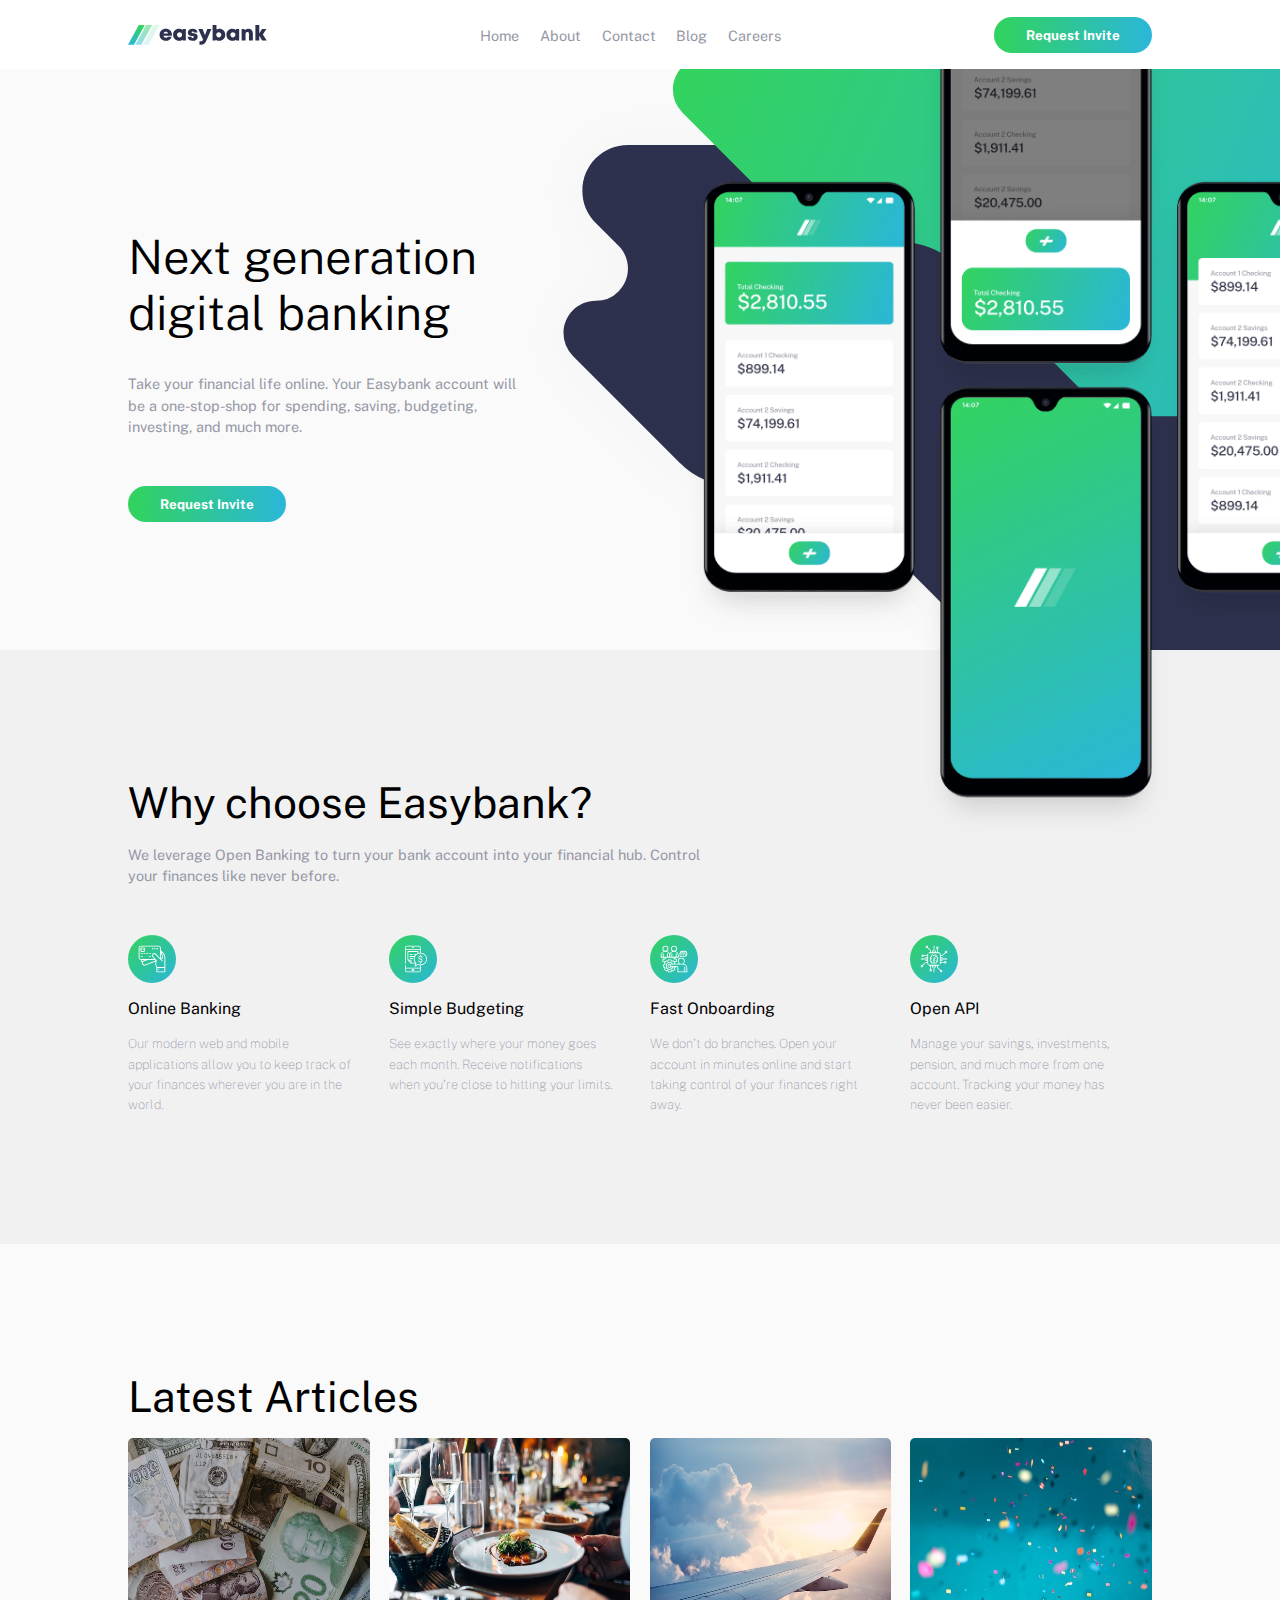
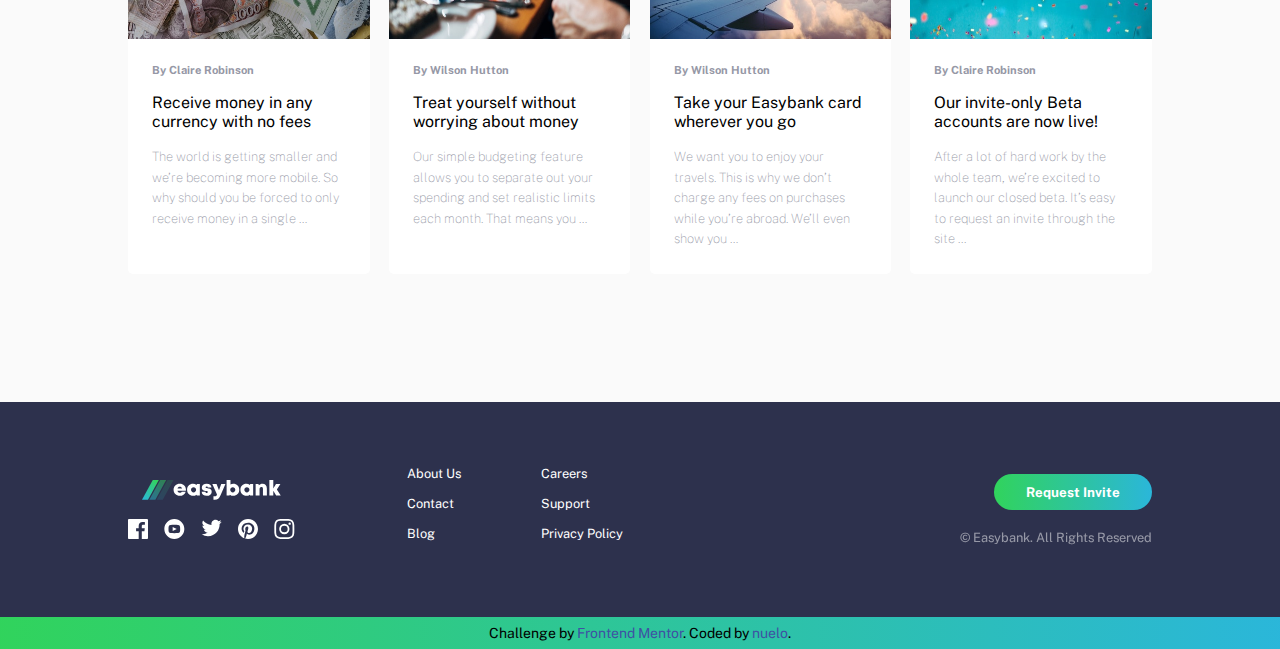
<file: easybank-landing-page-master/index.html>
<!DOCTYPE html>
<html lang="en">

  <head>
    <meta charset="UTF-8">
    <meta name="viewport" content="width=device-width, initial-scale=1.0">
    
    <link rel="icon" type="image/png" sizes="32x32" href="./images/favicon-32x32.png">
    <title>Frontend Mentor | Easybank landing page</title>
    <link rel="stylesheet" href="stylesheets/body.css">
	<link rel="stylesheet" href="stylesheets/header_footer.css">
	<link rel="stylesheet" href="stylesheets/utils.css">
    <script src="index.js" defer></script>
  </head>

  <body>
    <header>
      <a href="#" class="logo">
        <img src="./images/logo.svg" alt="Easybank logo">
      </a>
      <button onclick="toggleNav()" aria-controls="#navbar" aria-expanded="false" class="nav-toggler">
        <span></span>
        <span></span>
        <span></span>
      </button>
      <nav>
        <ul class="nav-links" id="navbar" data-visible="false">
          <li><a class="nav-link" href="#">Home</a></li>
          <li><a class="nav-link" href="#">About</a></li>
          <li><a class="nav-link" href="#">Contact</a></li>
          <li><a class="nav-link" href="#">Blog</a></li>
          <li><a class="nav-link" href="#">Careers</a></li>
        </ul>
      </nav>
      <button class="btn-primary">Request Invite</button>
    </header>

    <main>
      <section class="hero">
        <div class="intro">
          <h1 class="slogan">
            Next generation digital banking
          </h1>
          <p class="caption">
            Take your financial life online. Your Easybank account will be a one-stop-shop
            for spending, saving, budgeting, investing, and much more.
          </p>

          <button class="btn-primary">Request Invite</button>
        </div>
        <div class="hero-image">
          <img src="./images/image-mockups.png" alt="Easybank App">
        </div>
      </section>


      <section class="about">
        <h2 class="section-title">Why choose Easybank?</h2>
        <p class="caption">We leverage Open Banking to turn your bank account into your financial hub. Control
          your finances like never before.</p>

        <div class="card-container">
          <div class="card transparent">
            <div class="icon">
              <img src="./images/icon-online.svg" alt="">
            </div>
            <h4 class="title">Online Banking</h4>
            <p class="brief">Our modern web and mobile applications allow you to keep track of your finances
              wherever you are in the world.</p>
          </div>
          <div class="card transparent">
            <div class="icon">
              <img src="./images/icon-budgeting.svg" alt="">
            </div>
            <h4 class="title">Simple Budgeting</h4>
            <p class="brief">See exactly where your money goes each month. Receive notifications when you’re
              close to hitting your limits.</p>
          </div>
          <div class="card transparent">
            <div class="icon">
              <img src="./images/icon-onboarding.svg" alt="">
            </div>
            <h4 class="title">Fast Onboarding</h4>
            <p class="brief">We don’t do branches. Open your account in minutes online and start taking control
              of your finances right away.</p>
          </div>
          <div class="card transparent">
            <div class="icon">
              <img src="./images/icon-api.svg" alt="">
            </div>
            <h4 class="title">Open API</h4>
            <p class="brief">Manage your savings, investments, pension, and much more from one account. Tracking
              your money has never been easier.</p>
          </div>
        </div>
      </section>

      <section class="articles">
        <h2 class="section-title">Latest Articles</h2>
        <div class="card-container">
          <div class="card">
            <div class="card-media">
              <img src="./images/image-currency.jpg" alt="currency image">
            </div>
            <div class="card-body">
              <h6 class="author">By Claire Robinson</h6>
              <h4 class="title">Receive money in any currency with no fees</h4>
              <p class="brief">
                The world is getting smaller and we’re becoming more mobile. So why should you be
                forced to only receive money in a single …
              </p>

            </div>
          </div>
          <div class="card">
            <div class="card-media">
              <img src="./images/image-restaurant.jpg" alt="currency image">
            </div>
            <div class="card-body">
              <h6 class="author">By Wilson Hutton</h6>
              <h4 class="title">Treat yourself without worrying about money</h4>
              <p class="brief">
                Our simple budgeting feature allows you to separate out your spending and set
                realistic limits each month. That means you …
              </p>
            </div>
          </div>
          <div class="card">
            <div class="card-media">
              <img src="./images/image-plane.jpg" alt="currency image">
            </div>
            <div class="card-body">
              <h6 class="author">By Wilson Hutton</h6>
              <h4 class="title">Take your Easybank card wherever you go</h4>
              <p class="brief">
                We want you to enjoy your travels. This is why we don’t charge any fees on purchases
                while you’re abroad. We’ll even show you …
              </p>
            </div>
          </div>
          <div class="card">
            <div class="card-media">
              <img src="./images/image-confetti.jpg" alt="currency image">
            </div>
            <div class="card-body">
              <h6 class="author">By Claire Robinson</h6>
              <h4 class="title">Our invite-only Beta accounts are now live!</h4>
              <p class="brief">
                After a lot of hard work by the whole team, we’re excited to launch our closed beta.
                It’s easy to request an invite through the site ...
              </p>
            </div>
          </div>
        </div>
      </section>

    </main>

    <footer>
      <div class="col">
        <a href="javascript:void(0)" class="logo">
          <img src="images/easybank_logo_alt.svg" alt="">
        </a>
        <div class="social">
			<img src="images/icon-facebook.svg" alt="">
			<img src="images/icon-youtube.svg" alt="">
			<img src="images/icon-twitter.svg" alt="">
			<img src="images/icon-pinterest.svg" alt="">
			<img src="images/icon-instagram.svg" alt="">
        </div>
      </div>

      <div class="footer-menu">
        <div class="links">
          <a href="javascript:void(0)">About Us</a>
          <a href="javascript:void(0)">Contact</a>
          <a href="javascript:void(0)">Blog</a>
        </div>

        <div class="links">
          <a href="javascript:void(0)">Careers</a>
          <a href="javascript:void(0)"> Support</a>
          <a href="javascript:void(0)">Privacy Policy</a>
        </div>
      </div>

      <div class="col footer-cta">
        <button class="btn-primary">Request Invite</button>
        <div class="copyright">
          © Easybank. All Rights Reserved
        </div>
      </div>

    </footer>
    <div class="attribution">
      Challenge by
      <a href="https://www.frontendmentor.io?ref=challenge" target="_blank">Frontend Mentor</a>. Coded by <a
        href="https://github.com/NueloSE">nuelo</a>.
    </div>
  </body>

</html>
</file>
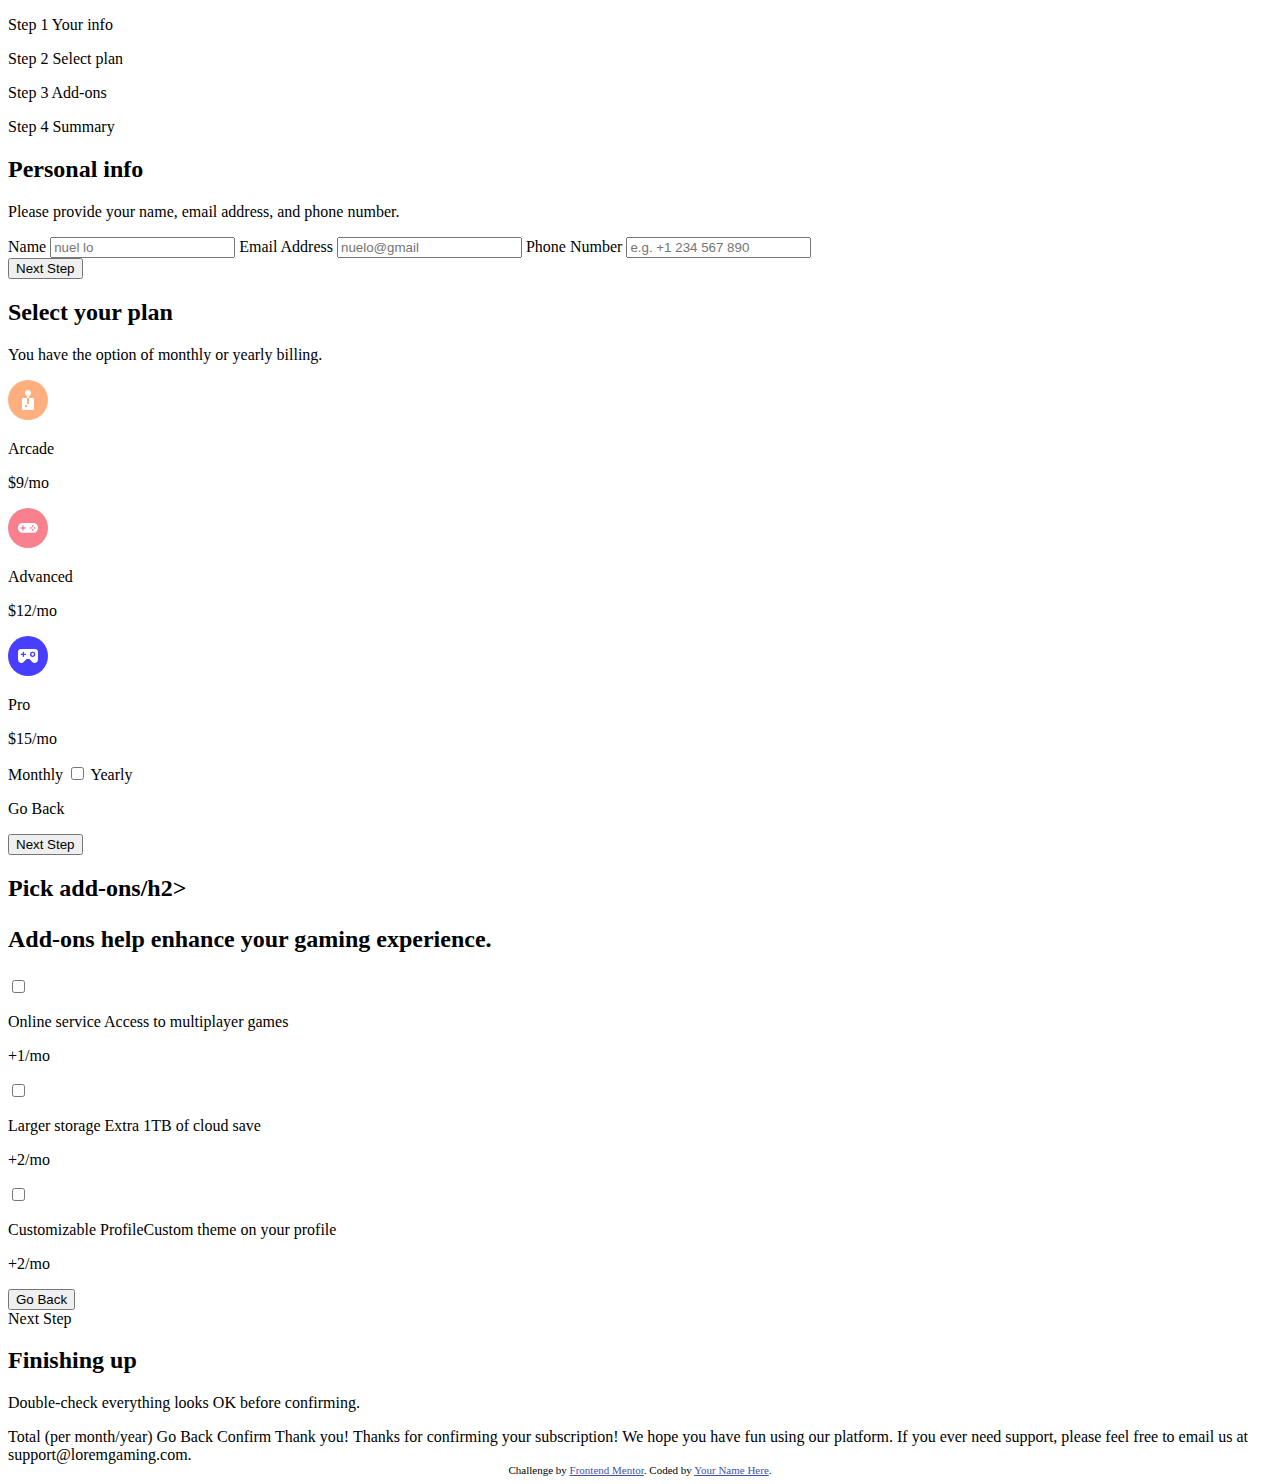
<file: multi-step-form-main/index.html>
<!DOCTYPE html>
<html lang="en">
<head>
  <meta charset="UTF-8">
  <meta name="viewport" content="width=device-width, initial-scale=1.0"> <!-- displays site properly based on user's device -->

  <link rel="icon" type="image/png" sizes="32x32" href="./assets/images/favicon-32x32.png">
  
  <title>Frontend Mentor | Multi-step form</title>

  <!-- Feel free to remove these styles or customise in your own stylesheet 👍 -->
  <style>
    .attribution { font-size: 11px; text-align: center; }
    .attribution a { color: hsl(228, 45%, 44%); }
  </style>
</head>
<body>

  <!-- Sidebar start -->

  <nav class="steps">
	  <div class="step-list">
		<p>Step 1 <span>Your info</span></p>
	  </div>

	  <div class="step-list">
		<p>Step 2 <span>Select plan</span></p>
	  </div>

	  <div class="step-list">
		<p>Step 3 <span>Add-ons</span></p>
	  </div>

	  <div class="step-list">
		<p>Step 4 <span>Summary</span></p>
	  </div>
  </nav>

  <!-- Sidebar end -->

  <!-- Step 1 start -->

<div class="step step-1">
	  <div class="form-title">
		<h2>Personal info</h2>
		<p>Please provide your name, email address, and phone number.</p>
	  </div>  
	  
	  <label for="">Name</label>
	  <input type="text" placeholder="nuel lo">
	
	  <label for="">Email Address</label>
	  <input type="text" placeholder="nuelo@gmail">
	
	  <label for="">Phone Number</label>
	  <input type="text" placeholder="e.g. +1 234 567 890">
	
	  <div>
		<button class="next-btn">Next Step</button>
	  </div>
</div>

  <!-- Step 1 end -->

  <!-- Step 2 start -->

<div class="step step-2">
	<div class="form-title">
		<h2>Select your plan</h2>
		<p>You have the option of monthly or yearly billing.</p>
	</div>
  
	<div class="plan-list">
		<div class="plan-option">
			<img src="assets/images/icon-arcade.svg" alt="">
			<p class="plan">Arcade</p>
			<p class="plan-price">$9/mo</p>
		</div>

		<div class="plan-list">
			<img src="assets/images/icon-advanced.svg" alt="">
			<p class="plan">Advanced</p>
			<p class="plan-price">$12/mo</p>
		</div>

		<div class="plan-list">
			<img src="assets/images/icon-pro.svg" alt="">
			<p class="plan">Pro</p>
			<p class="plan-price">$15/mo</p>
		</div>
	</div>

	<div class="month-year">
		<p>Monthly <input type="checkbox"> Yearly</p>
	</div>
  
	<div>
		<p class="prev-link">Go Back</p>
		<button class="next-btn">Next Step</button>
	</div>

</div>

  <!-- Step 2 end -->

  <!-- Step 3 start -->
<div class="step-3">
	<div class="form-title">
		<h2>Pick add-ons/h2>
		<p>Add-ons help enhance your gaming experience.</p>
	</div>
	
	<div class="services">
		<div class="service-1">
			<div class="description">
				<input type="checkbox">
				<p>Online service <span>Access to multiplayer games</span></p>
			</div>
			<p class="amount">+1/mo</p>
		</div>
	
		<div class="service-2">
			<div class="description">
				<input type="checkbox">
				<p>Larger storage <span>Extra 1TB of cloud save</span></p>
			</div>
			<p class="amount">+2/mo</p>
		</div>
	
		<div class="service-1">
			<div class="description">
				<input type="checkbox">
				<p>Customizable Profile<span>Custom theme on your profile</span></p>
			</div>
			<p class="amount">+2/mo</p>
		</div>
	</div>
	
	<div class="move">
		<div class="prev">
			<button class="back-btn">Go Back</button>
		</div>
	
		<div>
			<botton class="next-btn">Next Step</botton>
		</div>
	</div>
</div>
  

  <!-- Step 3 end -->

  <!-- Step 4 start -->

  <div class="step-4">
	<div class="form-title">
		<h2>Finishing up</h2>
		<p>Double-check everything looks OK before confirming.</p>
	</div>

	<div class="sub-summary">

	</div>

	<div>
		
	</div>

  </div>

  
  

  <!-- Dynamically add subscription and add-on selections here -->

  Total (per month/year)

  Go Back
  Confirm

  <!-- Step 4 end -->

  <!-- Step 5 start -->

  Thank you!

  Thanks for confirming your subscription! We hope you have fun 
  using our platform. If you ever need support, please feel free 
  to email us at support@loremgaming.com.

  <!-- Step 5 end -->
  
  <div class="attribution">
    Challenge by <a href="https://www.frontendmentor.io?ref=challenge" target="_blank">Frontend Mentor</a>. 
    Coded by <a href="#">Your Name Here</a>.
  </div>
</body>
</html>
</file>
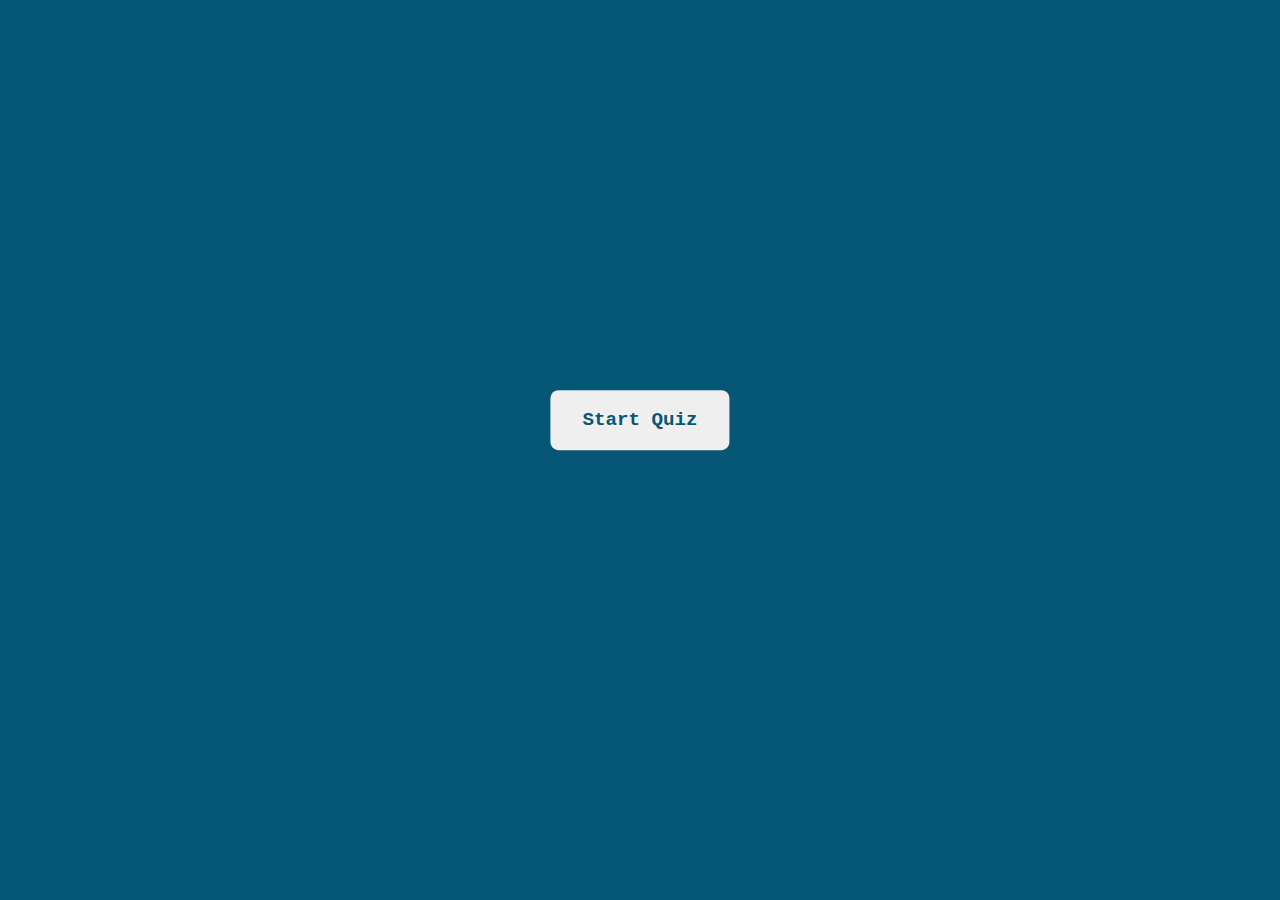
<file: quiz-app/index.html>
<!DOCTYPE html>
<html lang="en">
<head>
	<meta charset="UTF-8">
	<meta name="viewport" content="width=device-width, initial-scale=1.0">
	<title>Quiz App</title>

	<script src="scripts/index.js", defer></script>
	<script src="scripts/questions.js", defer></script>
	<link rel="stylesheet" href="style.css">
	<link rel="stylesheet" href="https://cdnjs.cloudflare.com/ajax/libs/font-awesome/5.15.4/css/all.min.css">
</head>
<body>
	<div class="start-btn"><button>Start Quiz</button></div>

	<div class="rule-card">
		<div class="card-heading">
			<p>Some Rules of this Quiz</p>
		</div>

		<div class="card-content">
			<p>1. You will have only <span>15 seconds</span> per each question.</p>
			<p>2. Once you select your answer, it can't be undone.</p>
			<p>3. You can't select any option once time goes off.</p>
			<p>4. You can't exit from the Quiz while you're playing.</p>
			<p>5. You'll get points on the basis of your correct answers.</p>
		</div>

		<div class="card-btn">
			<button class="exit-btn">Exit Quiz</button>
			<button class="continue-btn">Continue</button>
		</div>
	</div>

	<div class="quiz-card">
		<div class="quiz-title">
			<p class="quiz-header">Awesome Quiz Application</p>
			
			<div class="quiz-timer">
				<p>Time Left <span class="quiz-secs">15</span></p>
			</div>
			
			<div class="line"></div>

		</div>
	

		<div class="question-card">
			<div class="quiz-question">
				
			</div>
	
			<div class="quiz-options">
				
			</div>
		</div>

		<div class="quiz-footer">
			<div class="quiz-counter">
				
			</div>

			<div class="next-quiz-btn">
				<button>Next Que</button>
			</div>
		</div>
	</div>

	<div class="result">
		<div class="result-icon"><i class="fa fa-crown"></i></div>
		<div class="result-text">You've completed the Quiz!</div>
		
		<div class="score-text">
			
		</div>
		
		<div class="buttons">
			<button class="restart">Replay Quiz</button>
			<button class="quit">Quit Quiz</button>
		</div>
	</div>
	
</body>
</html>
</file>
<file: easybank-landing-page-master/stylesheets/body.css>
.hero {
	position: relative;
	background-image: url("../images/bg-intro-desktop.svg");
	background-repeat: no-repeat;
	background-size: 75%;
	background-position: 160% 70%;
	padding-inline: 10rem;
	margin-inline: -10rem;
  }
  
.hero-image {
	max-width: 720px;
	position: absolute;
	top: -20%;
	right: -7%;
  }
.slogan {
	font-size: calc(2rem + 1.2vw);
	max-width: 15ch;
	font-weight: 300;
	padding-block: 2rem;
}
.hero .caption {
	max-width: 44ch;
  }
.section-title {
	font-size: calc(1.7rem + 1.2vw);
	font-weight: 400;
	padding-bottom: 1rem;
  }
.caption {
	max-width: 65ch;
	font-size: 0.9rem;
	line-height: 1.5;
	font-weight: 400;
	color: var(--GrayishBlue);
	margin-block-end: 3rem;
  }
.card-container {
	display: grid;
	grid-template-columns: repeat(4, 1fr);
	gap: 2rem 1.2rem;
  }
.card {
	display: flex;
	flex-wrap: wrap;
	flex-direction: column;
	background-color: #fff;
	border-radius: 5px;
	overflow: hidden;
  }
.icon {
	width: 3rem;
  }
.card-media {
	width: 100%;
	aspect-ratio: 1.2/ 1;
	overflow: hidden;
	transition: all ease 250ms;
  }
.card-media:hover {
	transform: scale(1.1) rotate(1deg);
	opacity: 0.6;
  }
.card-body {
	padding: 1.5rem;
  }
.author {
	font-size: 0.7rem;
	color: var(--GrayishBlue);
  }
.title {
	font-size: 1rem;
	font-weight: 400;
	margin-block: 1rem;
	color: var(--Darkblue);
  }
.brief {
	color: var(--GrayishBlue);
	max-width: 32ch;
	font-size: 0.8rem;
	font-weight: 100;
	line-height: 1.6;
  }
  
section.about {
	background-color: hsla(233, 8%, 62%, 0.089);
	margin-inline: -10rem;
	padding-inline: 10rem;
  }
  
@media (max-width: 800px) {
	.slogan,
	.brief,
	.section-title,
	.caption {
	  text-align: center;
	}
.card-container {
	  grid-template-columns: auto;
	}
.hero {
	  display: flex;
	  flex-direction: column-reverse;
	  background-image: url(../images/bg-intro-mobile.svg);
	  background-position: center -75%;
	  background-size: 85%;
	}
.hero-image {
	  position: relative;
	  max-width: 100%;
	  max-height: 50vw;
	  top: -49vw;
	}
.hero .btn-primary {
	  display: block;
	  margin: auto;
	}
.about .card {
	  align-items: center;
	}
}
</file>
<file: easybank-landing-page-master/stylesheets/header_footer.css>
/*header*/
header {
	position: sticky;
	top: 0;
	display: flex;
	flex-wrap: wrap;
	justify-content: space-between;
	align-items: center;
	padding-inline: min(10rem, 10vw);
	background-color: var(--White);
  }
  header,
  .nav-links {
	z-index: 100;
  }
  .nav-toggler {
	display: none;
  }
  .nav-links {
	display: flex;
	gap: 1.3rem;
	padding-block: 1.5rem;
	background-color: var(--White);
  }
  .nav-link {
	position: relative;
	color: var(--GrayishBlue);
	font-size: 0.9rem;
  }
  .nav-link::after {
	content: "";
	position: absolute;
	bottom: -150%;
	left: 0;
	right: 0;
	display: block;
	width: 0;
	height: 5px;
	background-image: var(--gradient);
	transition: width ease-out 450ms;
  }
  .nav-link:hover::after {
	width: 100%;
  }
  
  @media (max-width: 880px) {
	header {
	  padding-block: 2rem;
	  align-items: baseline;
	}
	header .btn-primary {
	  display: none;
	}
	nav {
	  display: flex;
	  position: absolute;
	  right: 2rem;
	}
	[data-visible="false"] {
	  display: none;
	}
	.nav-links {
	  display: flex;
	  flex-direction: column;
	  justify-content: center;
	  align-items: center;
	  gap: 2rem;
	  position: fixed;
	  right: 10%;
	  top: 5%;
	  width: 80%;
	  border-radius: 5px;
	  background-color: white;
	  text-align: center;
	  transform: translateY(-150%);
	  transition: transform 250ms ease-in-out;
	}
	.nav-links[data-visible="true"] {
	  filter: drop-shadow(0px 60px 100px rgba(0, 0, 0, 0.5));
	  transform: translateY(35%);
	}
	.nav-link {
	  position: relative;
	  color: var(--Darkblue);
	  font-size: 1rem;
	  font-weight: 400;
	}
  
	.nav-toggler {
	  display: block;
	  padding: 0;
	  aspect-ratio: 1;
	  z-index: 1000;
	  background-color: transparent;
	  overflow: hidden;
	  border: none;
	}
	.nav-toggler > span {
	  display: block;
	  width: 30px;
	  height: 2px;
	  margin-block: 5px;
	  background-color: #878787;
	  border-radius: 1rem;
	  transform-origin: center center;
	  transition: all 300ms ease-out;
	}
	.nav-toggler[aria-expanded="true"] > span:nth-child(1) {
	  transform: rotate(45deg) translate(5px, 5px);
	}
	.nav-toggler[aria-expanded="true"] > span:nth-child(2) {
	  transform: translate(-100%);
	}
	.nav-toggler[aria-expanded="true"] > span:nth-child(3) {
	  transform: rotate(-45deg) translate(5px, -5px);
	}
  }

/* Footer */
footer {
	background-color: var(--DarkBlue);
	display: flex;
	flex-direction: column;
	justify-content: center;
	align-items: center;
	gap: 2rem;
	padding: 4rem min(10rem, 10vw);
	color: var(--White);
  }
  .col {
	display: flex;
	flex-direction: column;
	align-items: center;
	gap: 1.2rem;
  }
  .social {
	display: flex;
	gap: 1rem;
  }

 .social img:hover  {
	filter: invert(47%) sepia(97%) saturate(564%) hue-rotate(93deg) brightness(90%) contrast(95%);
}
  
  .social > svg {
	transition: fill ease 250ms;
  }
  .social > svg:hover {
	cursor: pointer;
	fill: var(--LimeGreen);
  }
  .links {
	display: flex;
	flex-direction: column;
	gap: 15px;
	text-align: center;
	margin-block-end: 0.8rem;
  }
  .links a {
	font-weight: 400;
	font-size: 0.8rem;
	transition: color ease-in 250ms;
  }
  .links a:hover {
	cursor: pointer;
	color: var(--LimeGreen);
  }
  
  .copyright {
	font-size: 0.8rem;
	opacity: 0.5;
  }
  @media (min-width: 800px) {
	footer {
	  flex-direction: row;
	  justify-content: space-between;
	}
	footer .btn-primary {
	  align-self: end;
	}
	.footer-menu {
	  display: flex;
	  padding-inline: 5rem;
	  justify-content: space-between;
	  gap: 5rem;
	}
	.footer-cta {
	  flex: 5;
	  align-items: end;
	}
	.links {
	  text-align: start;
	}
  }

/*attribution styling */
    .attribution {
		font-size: 11px;
		text-align: center;
		background-image: var(--gradient);
	}
    .attribution a {
		color: hsl(228, 45%, 44%); 
	}
</file>
<file: easybank-landing-page-master/stylesheets/utils.css>
@import url("https://fonts.googleapis.com/css2?family=Public+Sans:wght@300;400;700&display=swap");
:root {
  --DarkBlue: hsl(233, 26%, 24%);
  --LimeGreen: hsl(136, 65%, 51%);
  --BrightCyan: hsl(192, 70%, 51%);
  --GrayishBlue: hsl(233, 8%, 62%);
  --LightGrayishBlue: hsl(220, 16%, 96%);
  --VeryLightGray: hsl(0, 0%, 98%);
  --White: hsl(0, 0%, 100%);
  --gradient: linear-gradient(to right, var(--LimeGreen), var(--BrightCyan));
}
*,
*::before,
*::after {
  font-family: "Public Sans", sans-serif;
  margin: 0;
  padding: 0;
  box-sizing: border-box;
}
html,
body {
  overflow-x: hidden;
}
body {
  font-size: 18px;
  background-color: var(--VeryLightGray);
}
img,
svg {
  display: block;
  width: 100%;
  height: 100%;
}
ul,
li {
  list-style: none;
}

main {
  padding-inline: min(10rem, 10vw);
}
section {
  padding-block: 8rem;
}
a {
  text-decoration: none;
  color: unset;
}
.btn-primary {
  color: var(--White);
  font-weight: 700;
  padding: 0.625rem 2rem;
  background-image: var(--gradient);
  border: none;
  border-radius: 25px;
  transition: opacity ease 250ms;
}
@media (max-width: 800px) {
  .btn-primary {
    padding: 1rem 3rem;
  }
}
.btn-primary:hover {
  cursor: pointer;
  opacity: 0.7;
}
.attribution {
  position: static;
  background-color: #a9a9a94d;
  padding-block: 0.5rem;
  font-size: 14px;
  text-align: center;
}
.attribution a {
  color: #3e52a3;
  text-decoration: none;
}
.transparent {
  background-color: transparent !important;
}
</file>
<file: quiz-app/style.css>
*{
	margin: 0;
	padding: 0;
	box-sizing: border-box;
	font-family: 'Courier New', Courier, monospace;
}

body {
	background-color: rgb(6, 86, 117);	
}

.start-btn {
	position: absolute;
	top: 40%;
	left: 50%;
	transform: translate(-50%, 50%);
}

.start-btn button {
	font-weight: 700;
	font-size: 1.2rem;
	color: rgb(6, 86, 117);
	padding: 1.2rem 2rem;
	border-radius: .5rem;
	border: none;
}

.rule-card {
	display: none;	
	/* opacity: 0; */
	position: absolute;
	top: 15vh;
	left: 50vw; 
	transform: translate(-50%, 50%);
	background-color: aliceblue;
	border: none;
	border-radius: .5em;
}

.card-heading {
	padding: 1rem 2rem;
	font-weight: 700;
	font-size: 1.3em;
	border-bottom: 1px solid lightgrey;
}


.card-content {
	padding: 1rem 2rem;
	min-width: 600px;
}

.card-content p {
	margin-bottom: 10px;
}

.card-content span {
	color: rgb(6, 86, 117);
	font-weight: bold;
}

.card-btn {
	border-top: 2px solid lightgrey;
	padding: 0.7rem 3rem;
	display: flex;
	justify-content: end;
	gap: 10px;
}

.card-btn button{
	padding: .7rem 1.5rem;
}

.exit-btn {
	border-radius: 5px;
	border: 2px solid rgb(6, 86, 117);
	color: rgb(6, 86, 117);
	font-weight: bold;
	background-color: white;
}

.continue-btn {
	color: white;
	font-weight: bold;
	border-radius: 5px;
	border: 2px solid rgb(6, 86, 117);
	background-color:  rgb(6, 86, 117);
}

.quiz-card {
	display: none;
	position: absolute;
	left: 50%;
	top: 50%;
	background-color: aliceblue;
	transform: translate(-50%, -50%);
	width: 550px;
	border-radius: 5px;
	
}

.quiz-title {
	display: flex;
	position: relative;
	justify-content: space-between;
	align-items: center;
	border-bottom: solid 2px lightgrey;
	padding: 10px 25px;
	
}


.quiz-header {
	font-weight: bold;
	font-size: 1.4rem;
	word-spacing: -5px;
}

.quiz-timer {
	background-color: skyblue;
	align-items: center;
	padding: .5rem .4rem;
	font-weight: 600;
	border-radius: .3rem;
	word-spacing: -6px;
}

.line {
	background-color: rgb(6, 86, 117);
	height: .2em;
	position: absolute;
	bottom: 0;
	left: 0;
}

.quiz-secs {
	color: whitesmoke;
	background-color: darkslategrey;
	padding: .2rem ;
	border-radius: .2rem;
}

.question-card {
	padding: 10px 25px;
}
.quiz-question{
	font-weight: bold;
	font-size: 1.4rem;
}

.quiz-question {
	margin: 1.2rem 0;
}



.option {
	display: flex;
	justify-content: space-between;
	align-items: center;
	margin: 1rem 0;
	border: 2px solid rgb(28, 171, 238);
	background-color: rgb(212, 223, 230);
	padding: .7rem;
	height: 40px;
	border-radius: .4rem;
	font-weight: 500;

}

.option.correct {
	background-color: lightgreen;
}

.option.incorrect {
	background-color: lightpink;
}

.option.disabled {
	pointer-events: none;
}

.option:hover{
	cursor: pointer;
	background-color: aqua;
}

.icon {
	padding: 3px;
	text-align: center;
	height: 26px;
	width: 26px;
}

.icon.cross {
	border: 2px solid lightcoral;
	background-color: lightpink;
	color: lightcoral;
	border-radius: 100%;
}

.icon.tick {
	border: 2px solid rgb(39, 187, 39);
	border-radius: 100%;
	background-color: lightgreen;
	color: rgb(39, 187, 39);
	
}

.quiz-footer {
	display: flex;
	justify-content: space-between;
	padding: .7rem 25px;
	border-top: 2px solid lightgrey;
	height: 60px;
}

.quiz-footer .quiz-counter {
	display: flex;
	flex-direction: column-reverse;
}

.quiz-counter span{
	font-weight: 500;
	font-size: 1.1rem;
	align-content: center;
	word-spacing: -0.2rem;
	display: flex;
	gap: 5px;
}

.next-quiz-btn button {
	display: none;
	color: aliceblue;
	background-color: rgb(6, 86, 117);
	padding: .8rem 1.2rem;
	border: none;
	border-radius: .5rem;
	font-weight: 600;
}

.next-quiz-btn:hover {
	cursor: pointer;
	opacity: .5;
}

.result {
	background-color: aliceblue;
	position: absolute;
	top: 40%;
	left: 40%;
	width: 450px;
	padding: 50px 30px;
	border-radius: 5px;
	text-align: center;
	align-items: center;
	display: none;
	flex-direction: column;	
}

.result-icon {
	color: rgb(6, 86, 117);
	font-size: 80px;
	padding-bottom: 20px;
}

.result-text {
	font-weight: bold;
}

.restart, .quit {
	padding: 5px 20px;
	border: 2px solid transparent;
	font-weight: bold;
	border-radius: 5px;
}

.restart {
	background-color: rgb(6, 86, 117);
	color: white;
}

.quit {
	border-color: lightgrey;
	color: rgb(6, 86, 117);
}

.score-text span {
	display: flex;
	margin: 1.4em;
	gap: 5px;
	font-weight: bold;
}

/* ------------------------------------ */

.active-page {
	display: block;
}
</file>
